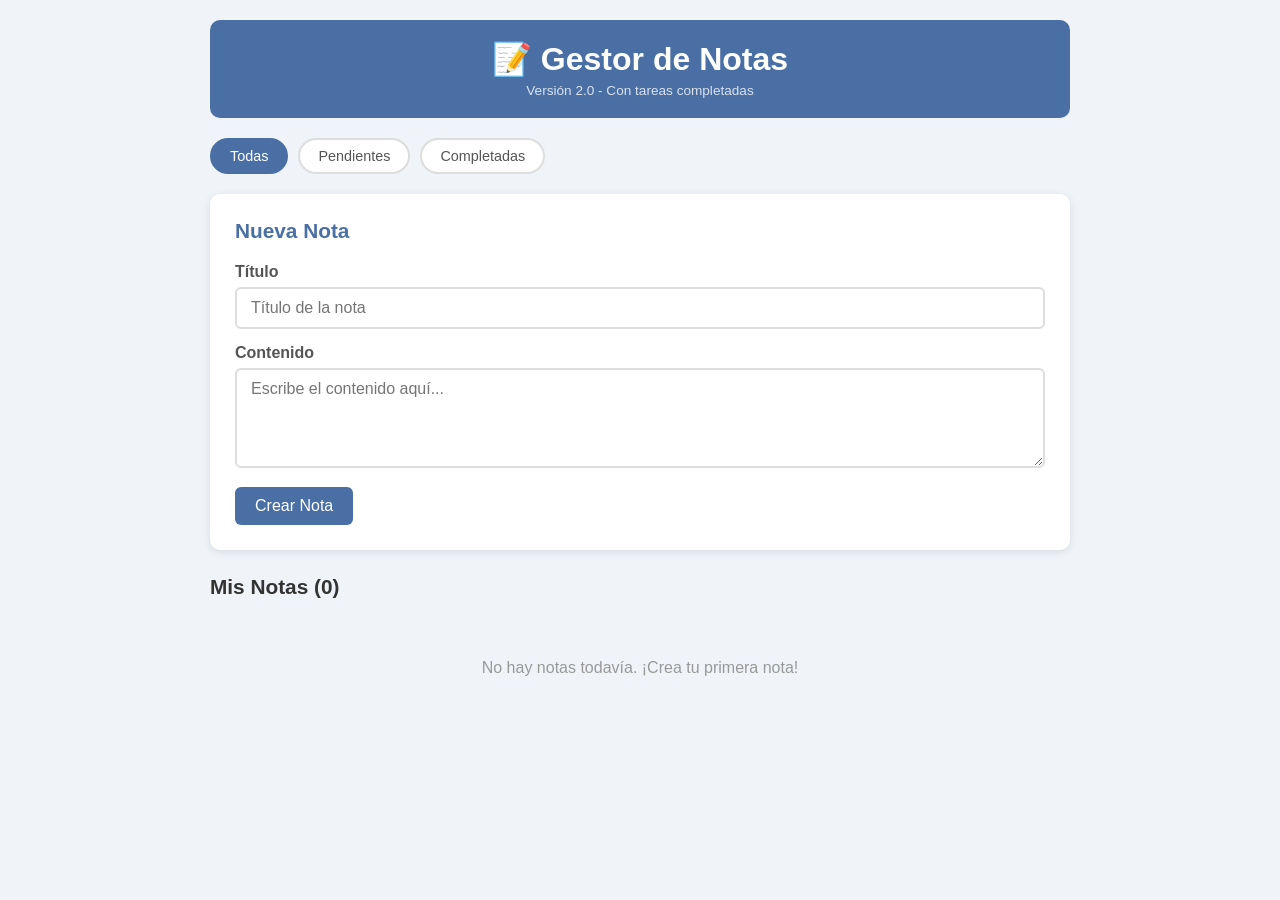
<file: index.html>
<!DOCTYPE html>
<html lang="es">
<head>
  <meta charset="UTF-8">
  <meta name="viewport" content="width=device-width, initial-scale=1.0">
  <title>Gestor de Notas v2</title>
  <link rel="stylesheet" href="css/style.css">
</head>
<body>
  <div class="container">
    <header>
      <h1>📝 Gestor de Notas</h1>
      <p class="version">Versión 2.0 - Con tareas completadas</p>
    </header>

    <!-- Filtros -->
    <div class="filtros">
      <button class="filtro activo" data-filtro="todas">Todas</button>
      <button class="filtro" data-filtro="pendientes">Pendientes</button>
      <button class="filtro" data-filtro="completadas">Completadas</button>
    </div>

    <!-- Formulario para crear nota -->
    <section class="formulario-seccion">
      <h2 id="form-titulo">Nueva Nota</h2>
      <form id="nota-form">
        <div class="campo">
          <label for="titulo">Título</label>
          <input type="text" id="titulo" placeholder="Título de la nota" required>
        </div>
        <div class="campo">
          <label for="contenido">Contenido</label>
          <textarea id="contenido" rows="4" placeholder="Escribe el contenido aquí..." required></textarea>
        </div>
        <div class="botones-form">
          <button type="submit" id="btn-guardar">Crear Nota</button>
          <button type="button" id="btn-cancelar" class="oculto">Cancelar</button>
        </div>
      </form>
    </section>

    <!-- Lista de notas -->
    <section class="notas-seccion">
      <h2>Mis Notas (<span id="contador">0</span>)</h2>
      <div id="notas-list" class="notas-grid">
        <!-- Las notas se renderizan aquí -->
      </div>
      <p id="sin-notas" class="sin-notas">No hay notas todavía. ¡Crea tu primera nota!</p>
    </section>
  </div>

  <script src="js/app.js"></script>
</body>
</html>
</file>
<file: css/style.css>
* {
  box-sizing: border-box;
  margin: 0;
  padding: 0;
}

body {
  font-family: 'Segoe UI', Tahoma, Geneva, Verdana, sans-serif;
  background: #f0f4f8;
  color: #333;
  min-height: 100vh;
}

.container {
  max-width: 900px;
  margin: 0 auto;
  padding: 20px;
}

/* Header */
header {
  text-align: center;
  margin-bottom: 20px;
  padding: 20px;
  background: #4a6fa5;
  color: white;
  border-radius: 10px;
}

header h1 {
  font-size: 2rem;
  margin-bottom: 5px;
}

.version {
  font-size: 0.85rem;
  opacity: 0.8;
}

/* Filtros */
.filtros {
  display: flex;
  gap: 10px;
  margin-bottom: 20px;
}

.filtro {
  padding: 8px 18px;
  border-radius: 20px;
  background: white;
  color: #555;
  border: 2px solid #ddd;
  font-size: 0.9rem;
  cursor: pointer;
  transition: all 0.2s;
}

.filtro:hover {
  border-color: #4a6fa5;
  color: #4a6fa5;
}

.filtro.activo {
  background: #4a6fa5;
  color: white;
  border-color: #4a6fa5;
}

/* Formulario */
.formulario-seccion {
  background: white;
  padding: 25px;
  border-radius: 10px;
  box-shadow: 0 2px 8px rgba(0,0,0,0.1);
  margin-bottom: 25px;
}

.formulario-seccion h2 {
  margin-bottom: 20px;
  color: #4a6fa5;
  font-size: 1.3rem;
}

.campo {
  margin-bottom: 15px;
}

.campo label {
  display: block;
  font-weight: 600;
  margin-bottom: 6px;
  color: #555;
}

.campo input,
.campo textarea {
  width: 100%;
  padding: 10px 14px;
  border: 2px solid #ddd;
  border-radius: 6px;
  font-size: 1rem;
  font-family: inherit;
  transition: border-color 0.2s;
}

.campo input:focus,
.campo textarea:focus {
  outline: none;
  border-color: #4a6fa5;
}

.campo textarea {
  resize: vertical;
  min-height: 100px;
}

.botones-form {
  display: flex;
  gap: 10px;
  margin-top: 5px;
}

button {
  padding: 10px 20px;
  border: none;
  border-radius: 6px;
  font-size: 1rem;
  cursor: pointer;
  transition: background 0.2s, transform 0.1s;
}

button:active {
  transform: scale(0.97);
}

#btn-guardar {
  background: #4a6fa5;
  color: white;
}

#btn-guardar:hover {
  background: #3a5f95;
}

#btn-cancelar {
  background: #e0e0e0;
  color: #555;
}

#btn-cancelar:hover {
  background: #ccc;
}

/* Sección de notas */
.notas-seccion h2 {
  margin-bottom: 20px;
  color: #333;
  font-size: 1.3rem;
}

.notas-grid {
  display: grid;
  grid-template-columns: repeat(auto-fill, minmax(260px, 1fr));
  gap: 16px;
}

/* Tarjeta de nota */
.nota-card {
  background: white;
  border-radius: 10px;
  padding: 18px;
  box-shadow: 0 2px 8px rgba(0,0,0,0.1);
  border-left: 4px solid #4a6fa5;
  transition: box-shadow 0.2s, opacity 0.2s;
}

.nota-card:hover {
  box-shadow: 0 4px 16px rgba(0,0,0,0.15);
}

/* Nota completada */
.nota-card.completada {
  border-left-color: #5cb85c;
  opacity: 0.75;
}

.nota-card.completada h3 {
  text-decoration: line-through;
  color: #999;
}

.nota-card.completada p {
  text-decoration: line-through;
  color: #bbb;
}

.nota-card h3 {
  font-size: 1.05rem;
  margin-bottom: 8px;
  color: #333;
  word-break: break-word;
}

.nota-card p {
  font-size: 0.9rem;
  color: #666;
  line-height: 1.5;
  margin-bottom: 12px;
  word-break: break-word;
  white-space: pre-wrap;
}

.nota-fecha {
  font-size: 0.75rem;
  color: #999;
  margin-bottom: 12px;
}

.nota-acciones {
  display: flex;
  gap: 8px;
  flex-wrap: wrap;
  align-items: center;
}

.btn-completar {
  background: #5cb85c;
  color: white;
  font-size: 0.85rem;
  padding: 6px 12px;
}

.btn-completar:hover {
  background: #4cae4c;
}

.nota-card.completada .btn-completar {
  background: #999;
}

.nota-card.completada .btn-completar:hover {
  background: #888;
}

.btn-editar {
  background: #f0ad4e;
  color: white;
  font-size: 0.85rem;
  padding: 6px 12px;
}

.btn-editar:hover {
  background: #e09932;
}

.btn-eliminar {
  background: #d9534f;
  color: white;
  font-size: 0.85rem;
  padding: 6px 12px;
}

.btn-eliminar:hover {
  background: #c9302c;
}

/* Badge de completada */
.badge-completada {
  display: inline-block;
  background: #5cb85c;
  color: white;
  font-size: 0.7rem;
  padding: 2px 8px;
  border-radius: 10px;
  margin-bottom: 8px;
}

/* Sin notas */
.sin-notas {
  text-align: center;
  color: #999;
  padding: 40px;
  font-size: 1rem;
}

/* Ocultar */
.oculto {
  display: none !important;
}

/* Responsive */
@media (max-width: 600px) {
  header h1 {
    font-size: 1.5rem;
  }

  .notas-grid {
    grid-template-columns: 1fr;
  }

  .botones-form {
    flex-direction: column;
  }

  .filtros {
    flex-wrap: wrap;
  }
}
</file>
